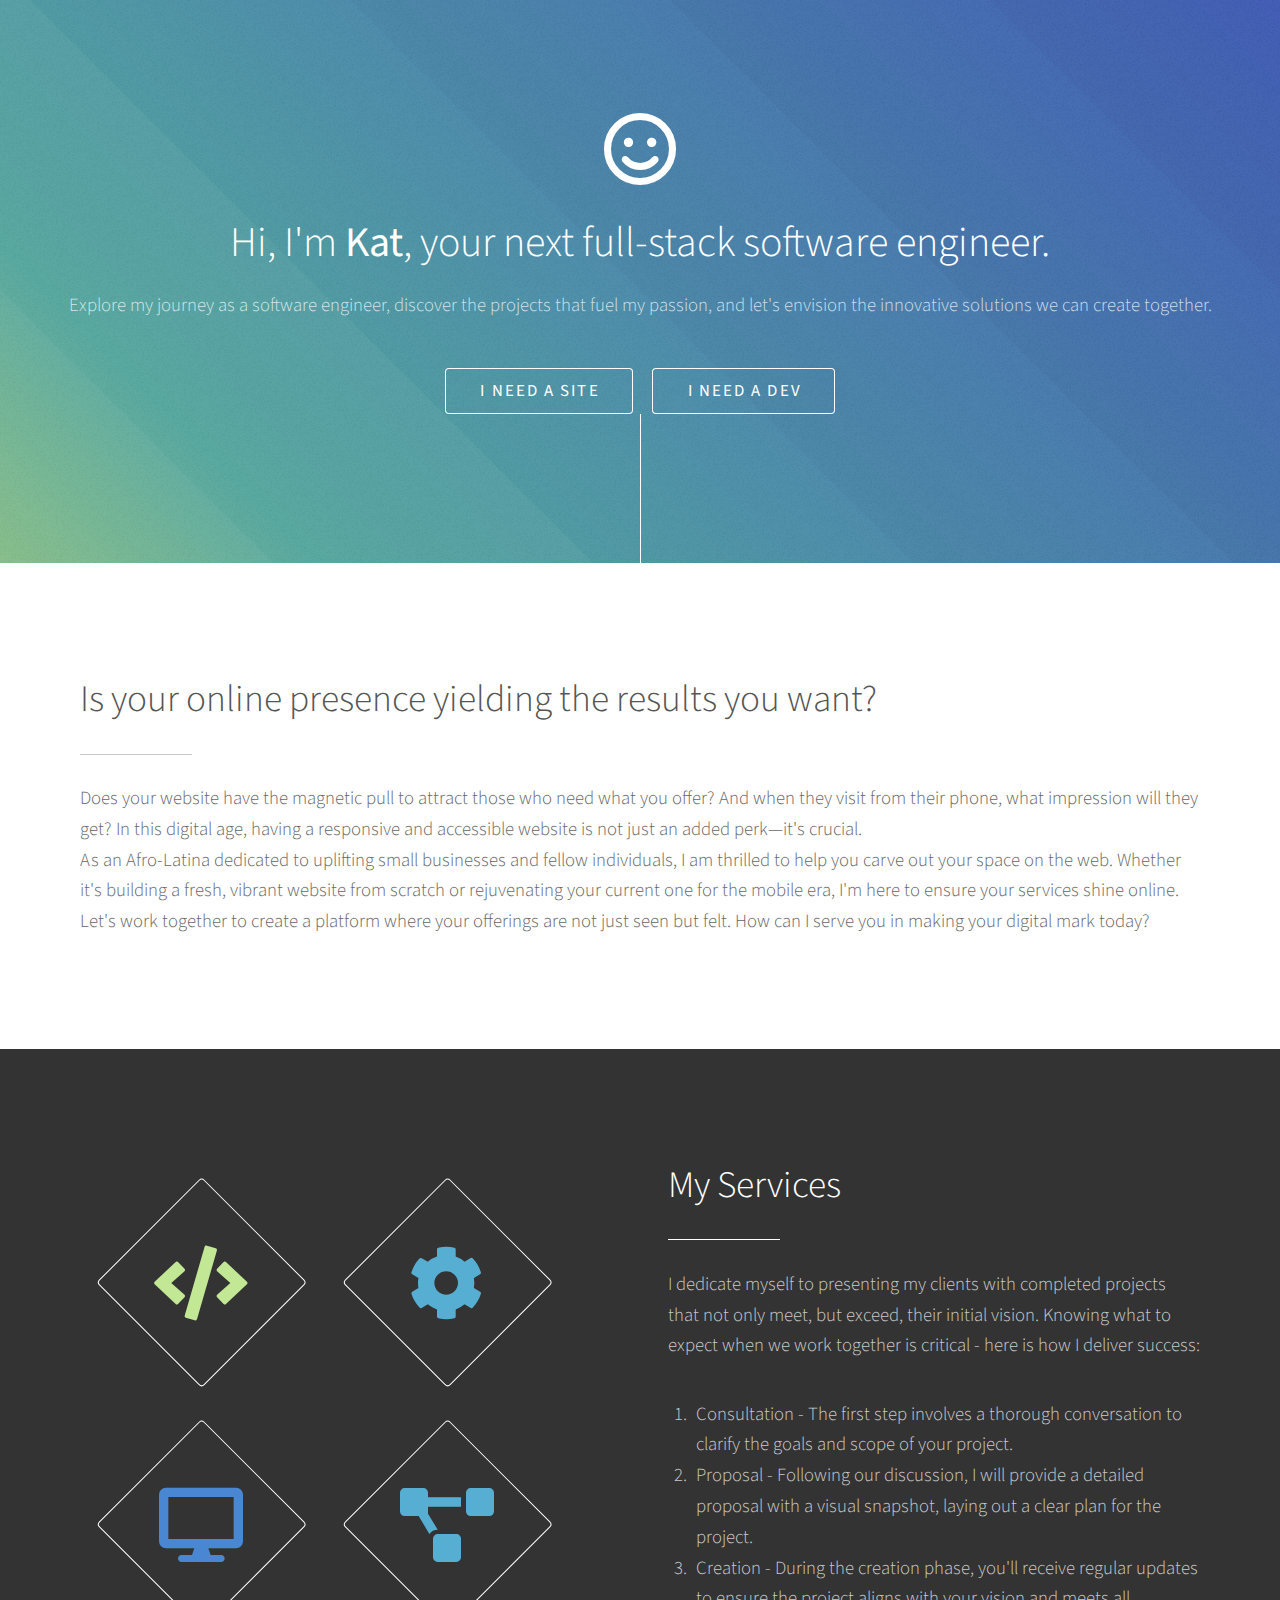
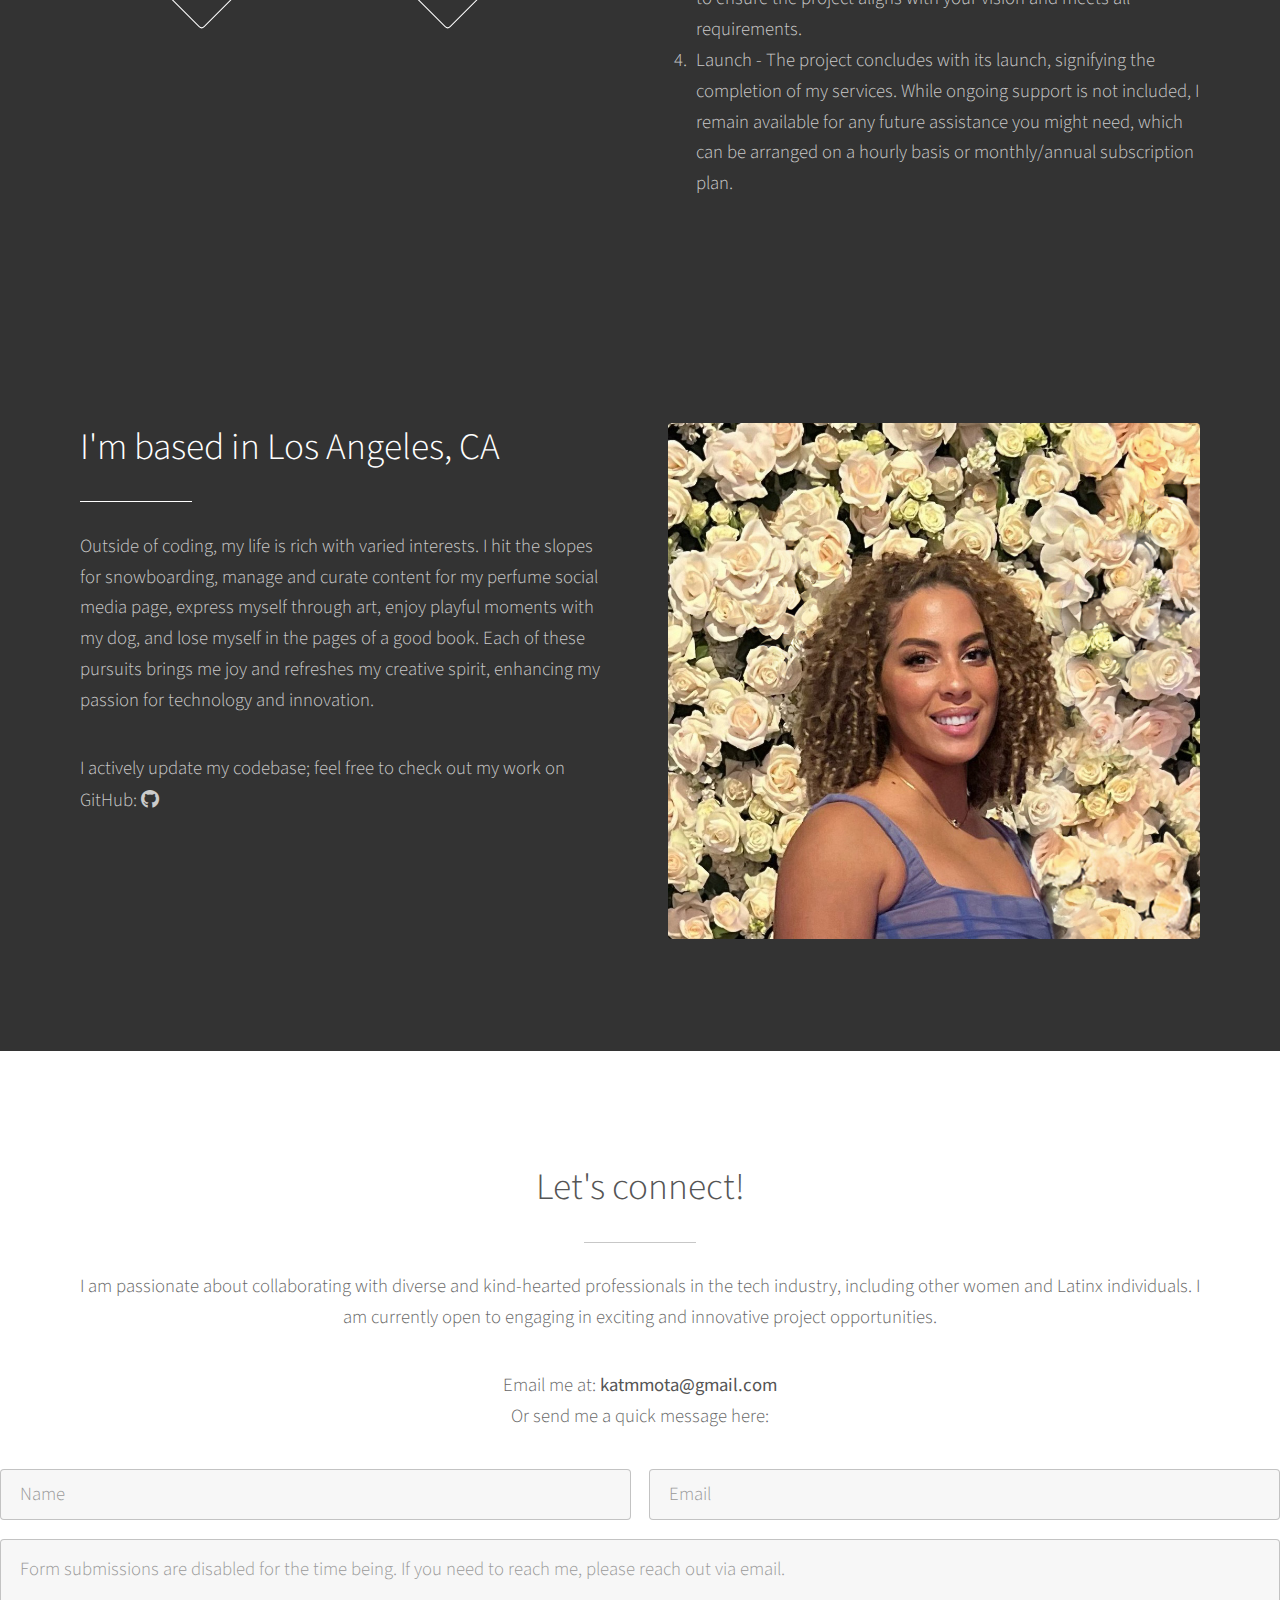
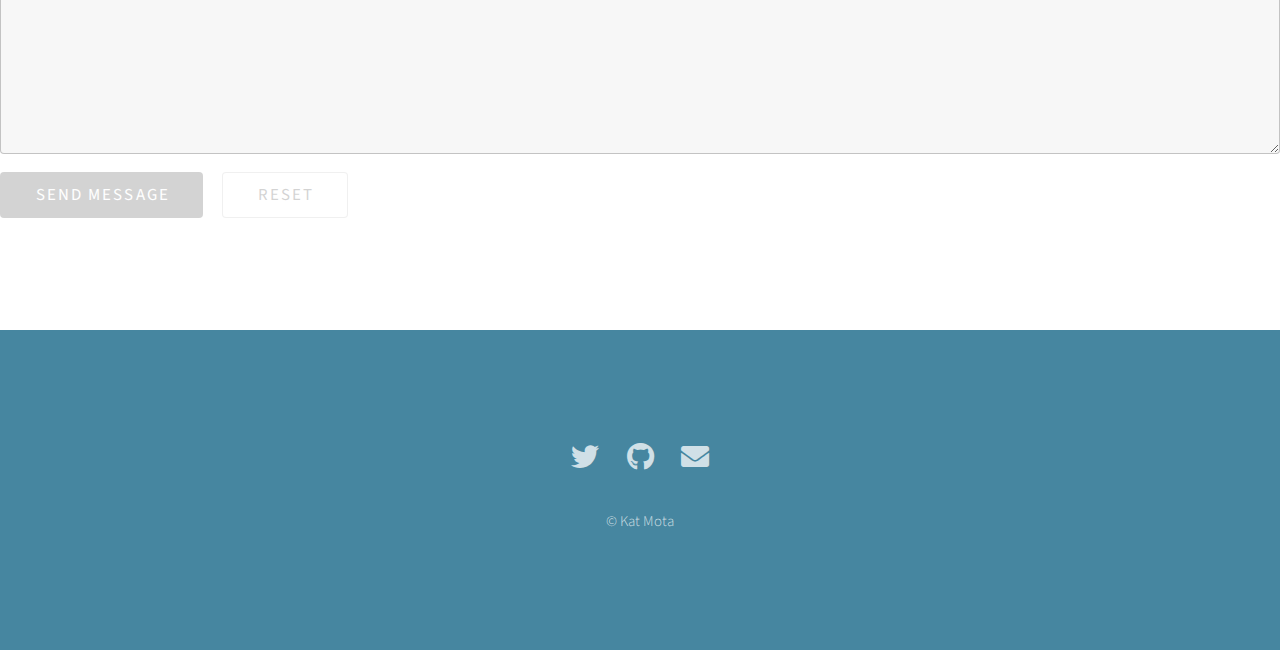
<file: index.html>
<!DOCTYPE HTML>
<!--
	Photon by HTML5 UP
	html5up.net | @ajlkn
	Free for personal and commercial use under the CCA 3.0 license (html5up.net/license)
-->
<html>
	<head>
		<title>Kat Mota</title>
		<meta charset="utf-8" />
		<meta name="viewport" content="width=device-width, initial-scale=1, user-scalable=no" />
		<link rel="stylesheet" href="assets/css/main.css" />
		<noscript><link rel="stylesheet" href="assets/css/noscript.css" /></noscript>
	</head>
	<body class="is-preload">

		<!-- Header -->
			<section id="header">
				<div class="inner">
					<span class="icon regular major fa-smile"></span>
					<h1>Hi, I'm <strong>Kat</strong>, your next full-stack software engineer.</h1>
					<p>Explore my journey as a software engineer, discover the projects that fuel my passion, and let's envision the innovative solutions we can create together.</p>
					<ul class="actions special">
						<li><a href="#hero" class="button scrolly">I Need A Site</a></li>
						<li><a href="dev.html" class="button scrolly">I Need A Dev</a></li>
					</ul>
				</div>
			</section>

		<!-- Hero -->
			<section id="hero" class="main style1">
				<div class="container">
					<div class="row gtr-150">
							<header class="major">
								<h2>Is your online presence yielding the results you want?</h2>
							</header>
							<p>Does your website have the magnetic pull to attract those who need what you offer? And when they visit from their phone, what impression will they get? In this digital age, having a responsive and accessible website is not just an added perk—it's crucial.<br/>As an Afro-Latina dedicated to uplifting small businesses and fellow individuals, I am thrilled to help you carve out your space on the web. Whether it's building a fresh, vibrant website from scratch or rejuvenating your current one for the mobile era, I'm here to ensure your services shine online. Let's work together to create a platform where your offerings are not just seen but felt. How can I serve you in making your digital mark today?</p>
					</div>
						
				</div>
			</section>

		<!-- Two -->
			<section id="two" class="main style2">
				<div class="container">
					<div class="row gtr-150">
						<div class="col-6 col-12-medium">
							<ul class="major-icons">
								<li><span class="icon solid style1 major fa-code"></span></li>
								<li><span class="icon solid style4 major fa-cog"></span></li>
								<li><span class="icon solid style5 major fa-desktop"></span></li>
								<li><span class="icon solid style4 major fa-project-diagram"></span></li>
								
							</ul>
						</div>
						<div class="col-6 col-12-medium">
							<header class="major">
								<h2>My Services</h2>
							</header>
							<p>
								I dedicate myself to presenting my clients with completed projects that not only meet, but exceed, their initial vision. Knowing what to expect when we work together is critical - here is how I deliver success:<br/>
							</p>
							<ol>
								<li> Consultation - The first step involves a thorough conversation to clarify the goals and scope of your project.</li>
							
								<li> Proposal - Following our discussion, I will provide a detailed proposal with a visual snapshot, laying out a clear plan for the project.</li>

								<li> Creation - During the creation phase, you'll receive regular updates to ensure the project aligns with your vision and meets all requirements.</li>
								
								<li> Launch - The project concludes with its launch, signifying the completion of my services. While ongoing support is not included, I remain available for any future assistance you might need, which can be arranged on a hourly basis or  monthly/annual subscription plan.</li>
							</ol>
						</div>
					</div>
				</div>
			</section>

		<!-- About -->
		<section id="about" class="main style2">
			<div class="container">
				<div class="row gtr-150">
					<div class="col-6 col-12-medium">
						<header class="major">
							<h2>I'm based in Los Angeles, CA<br></h2>
						</header>
						<p>Outside of coding, my life is rich with varied interests. I hit the slopes for snowboarding, manage and curate content for my perfume social media page, express myself through art, enjoy playful moments with my dog, and lose myself in the pages of a good book.  Each of these pursuits brings me joy and refreshes my creative spirit, enhancing my passion for technology and innovation.</p>
						<p>I actively update my codebase; feel free to check out my work on GitHub:
							<a href="https://github.com/iamkatmota" class="icon brands alt fa-github" target="_blank"><span class="label">GitHub</span></a></p>
					</div>
					<div class="col-6 col-12-medium imp-medium">
						<span class="image fit"><img id="headshot" src="images/headshot.jpg" alt="Kat"></span>
					</div>
				</div>
			</div>
		</section>

		<!-- Contact Me -->
		<section id="contact" class="main style1 special">
			<div class="container">
				<header class="major">
					<h2>Let's connect!</h2>
				</header>
				<p>I am passionate about collaborating with diverse and kind-hearted professionals in the tech industry, including other women and Latinx individuals. I am currently open to engaging in exciting and innovative project opportunities.</p>
				<p>Email me at: <strong>katmmota@gmail.com</strong><br>
				Or send me a quick message here:</p>
			</div>
			<section>
				<form method="POST" name="contact"><input type="hidden" name="form-name" value="contact" netlify>
					<div class="row gtr-uniform gtr-50">
						<div class="col-6 col-12-xsmall">
							<input type="text" name="demo-name" id="demo-name" value="" placeholder="Name">
						</div>
						<div class="col-6 col-12-xsmall">
							<input type="email" name="demo-email" id="demo-email" value="" placeholder="Email">
						</div>
						<div class="col-12">
							<textarea name="demo-message" id="demo-message" placeholder="Form submissions are disabled for the time being. If you need to reach me, please reach out via email." rows="6"></textarea>
						</div>
						<div class="col-12">
							<ul class="actions">
								<li><input disabled="" type="submit" value="Send Message" class="primary"></li>
								<li><input disabled="" type="reset" value="Reset"></li>
							</ul>
						</div>
					</div>
				</form>
			</section>
		</section>


		<!-- Footer -->
			<section id="footer">
				<ul class="icons">
					<li><a href="https://twitter.com/iamkatmota"  class="icon brands alt fa-twitter"><span class="label">Twitter</span></a></li>
					<li><a href="https://github.com/IamKatMota" class="icon brands alt fa-github"><span class="label">GitHub</span></a></li>
					<li><a href="mailto:katmmota@gmail.com?subject=Hello%20from%20Kat%27s%20site" class="icon solid alt fa-envelope"><span class="label">Email</span></a></li>
				</ul>
				<ul class="copyright">
					<li>© Kat Mota</li>
				</ul>
			</section>

		<!-- Scripts -->
			<script src="assets/js/jquery.min.js"></script>
			<script src="assets/js/jquery.scrolly.min.js"></script>
			<script src="assets/js/browser.min.js"></script>
			<script src="assets/js/breakpoints.min.js"></script>
			<script src="assets/js/util.js"></script>
			<script src="assets/js/main.js"></script>

	</body>
</html>
</file>
<file: assets/css/noscript.css>
/*
	Photon by HTML5 UP
	html5up.net | @ajlkn
	Free for personal and commercial use under the CCA 3.0 license (html5up.net/license)
*/

/* Header */

	body.is-preload #header .inner {
		-moz-transform: none;
		-webkit-transform: none;
		-ms-transform: none;
		transform: none;
		opacity: 1;
	}

		body.is-preload #header .inner .actions {
			-moz-transform: none;
			-webkit-transform: none;
			-ms-transform: none;
			transform: none;
			opacity: 1;
		}

	body.is-preload #header:after {
		opacity: 0;
	}
</file>
<file: assets/css/main.css>
@import url("fontawesome-all.min.css");
@import url("https://fonts.googleapis.com/css?family=Source+Sans+Pro:300,300italic,400,400italic");

/*
	Photon by HTML5 UP
	html5up.net | @ajlkn
	Free for personal and commercial use under the CCA 3.0 license (html5up.net/license)
*/

html, body, div, span, applet, object,
iframe, h1, h2, h3, h4, h5, h6, p, blockquote,
pre, a, abbr, acronym, address, big, cite,
code, del, dfn, em, img, ins, kbd, q, s, samp,
small, strike, strong, sub, sup, tt, var, b,
u, i, center, dl, dt, dd, ol, ul, li, fieldset,
form, label, legend, table, caption, tbody,
tfoot, thead, tr, th, td, article, aside,
canvas, details, embed, figure, figcaption,
footer, header, hgroup, menu, nav, output, ruby,
section, summary, time, mark, audio, video {
	margin: 0;
	padding: 0;
	border: 0;
	font-size: 100%;
	font: inherit;
	vertical-align: baseline;}

article, aside, details, figcaption, figure,
footer, header, hgroup, menu, nav, section {
	display: block;}

body {
	line-height: 1;
}

ol, ul {
	list-style: none;
}

blockquote, q {
	quotes: none;
}

	blockquote:before, blockquote:after, q:before, q:after {
		content: '';
		content: none;
	}

table {
	border-collapse: collapse;
	border-spacing: 0;
}

body {
	-webkit-text-size-adjust: none;
}

mark {
	background-color: transparent;
	color: inherit;
}

input::-moz-focus-inner {
	border: 0;
	padding: 0;
}

input, select, textarea {
	-moz-appearance: none;
	-webkit-appearance: none;
	-ms-appearance: none;
	appearance: none;
}

/* Basic */

	html {
		box-sizing: border-box;
	}

	*, *:before, *:after {
		box-sizing: inherit;
	}

	body {
		background: #fff;
	}

		body.is-preload *, body.is-preload *:before, body.is-preload *:after {
			-moz-animation: none !important;
			-webkit-animation: none !important;
			-ms-animation: none !important;
			animation: none !important;
			-moz-transition: none !important;
			-webkit-transition: none !important;
			-ms-transition: none !important;
			transition: none !important;
		}

	body, input, select, textarea {
		color: #666;
		font-family: "Source Sans Pro", Helvetica, sans-serif;
		font-size: 16pt;
		font-weight: 300;
		line-height: 1.65em;
	}

	a {
		-moz-transition: color 0.2s ease-in-out, border-color 0.2s ease-in-out;
		-webkit-transition: color 0.2s ease-in-out, border-color 0.2s ease-in-out;
		-ms-transition: color 0.2s ease-in-out, border-color 0.2s ease-in-out;
		transition: color 0.2s ease-in-out, border-color 0.2s ease-in-out;
		border-bottom: dotted 1px #666;
		color: inherit;
		text-decoration: none;
	}

		a:hover {
			border-bottom-color: transparent !important;
			color: #6bd4c8;
		}

	strong, b {
		color: #555;
		font-weight: 400;
	}

	em, i {
		font-style: italic;
	}

	p {
		margin: 0 0 2em 0;
	}

	h1, h2, h3, h4, h5, h6 {
		color: #555;
		line-height: 1em;
		margin: 0 0 1em 0;
	}

		h1 a, h2 a, h3 a, h4 a, h5 a, h6 a {
			color: inherit;
			text-decoration: none;
		}

	h1 {
		font-size: 2.25em;
		line-height: 1.35em;
	}

	h2 {
		font-size: 2em;
		line-height: 1.35em;
	}

	h3 {
		font-size: 1.35em;
		line-height: 1.5em;
	}

	h4 {
		font-size: 1.25em;
		line-height: 1.5em;
	}

	h5 {
		font-size: 0.9em;
		line-height: 1.5em;
	}

	h6 {
		font-size: 0.7em;
		line-height: 1.5em;
	}

	sub {
		font-size: 0.8em;
		position: relative;
		top: 0.5em;
	}

	sup {
		font-size: 0.8em;
		position: relative;
		top: -0.5em;
	}

	hr {
		border: 0;
		border-bottom: solid 1px rgba(144, 144, 144, 0.5);
		margin: 2em 0;
	}

		hr.major {
			margin: 3em 0;
		}

	blockquote {
		border-left: solid 4px rgba(144, 144, 144, 0.5);
		font-style: italic;
		margin: 0 0 2em 0;
		padding: 0.5em 0 0.5em 2em;
	}

	code {
		background: rgba(144, 144, 144, 0.075);
		border-radius: 4px;
		border: solid 1px rgba(144, 144, 144, 0.5);
		font-family: "Courier New", monospace;
		font-size: 0.9em;
		margin: 0 0.25em;
		padding: 0.25em 0.65em;
	}

	pre {
		-webkit-overflow-scrolling: touch;
		font-family: "Courier New", monospace;
		font-size: 0.9em;
		margin: 0 0 2em 0;
	}

		pre code {
			display: block;
			line-height: 1.75em;
			padding: 1em 1.5em;
			overflow-x: auto;
		}

	.align-left {
		text-align: left;
	}

	.align-center {
		text-align: center;
	}

	.align-right {
		text-align: right;
	}

/* Container */

	.container {
		margin: 0 auto;
		max-width: calc(100% - 4em);
		width: 60em;
	}

		.container.xsmall {
			width: 15em;
		}

		.container.small {
			width: 30em;
		}

		.container.medium {
			width: 45em;
		}

		.container.large {
			width: 75em;
		}

		.container.xlarge {
			width: 90em;
		}

		.container.max {
			width: 100%;
		}

		@media screen and (max-width: 980px) {

			.container {
				max-width: 100% !important;
				width: 100% !important;
			}

		}

		@media screen and (max-width: 480px) {

			.container {
				max-width: calc(100% - 3em);
			}

		}

/* Row */

	.row {
		display: flex;
		flex-wrap: wrap;
		box-sizing: border-box;
		align-items: stretch;
	}

		.row > * {
			box-sizing: border-box;
		}

		.row.gtr-uniform > * > :last-child {
			margin-bottom: 0;
		}

		.row.aln-left {
			justify-content: flex-start;
		}

		.row.aln-center {
			justify-content: center;
		}

		.row.aln-right {
			justify-content: flex-end;
		}

		.row.aln-top {
			align-items: flex-start;
		}

		.row.aln-middle {
			align-items: center;
		}

		.row.aln-bottom {
			align-items: flex-end;
		}

		.row > .imp {
			order: -1;
		}

		.row > .col-1 {
			width: 8.33333%;
		}

		.row > .off-1 {
			margin-left: 8.33333%;
		}

		.row > .col-2 {
			width: 16.66667%;
		}

		.row > .off-2 {
			margin-left: 16.66667%;
		}

		.row > .col-3 {
			width: 25%;
		}

		.row > .off-3 {
			margin-left: 25%;
		}

		.row > .col-4 {
			width: 33.33333%;
		}

		.row > .off-4 {
			margin-left: 33.33333%;
		}

		.row > .col-5 {
			width: 41.66667%;
		}

		.row > .off-5 {
			margin-left: 41.66667%;
		}

		.row > .col-6 {
			width: 50%;
		}

		.row > .off-6 {
			margin-left: 50%;
		}

		.row > .col-7 {
			width: 58.33333%;
		}

		.row > .off-7 {
			margin-left: 58.33333%;
		}

		.row > .col-8 {
			width: 66.66667%;
		}

		.row > .off-8 {
			margin-left: 66.66667%;
		}

		.row > .col-9 {
			width: 75%;
		}

		.row > .off-9 {
			margin-left: 75%;
		}

		.row > .col-10 {
			width: 83.33333%;
		}

		.row > .off-10 {
			margin-left: 83.33333%;
		}

		.row > .col-11 {
			width: 91.66667%;
		}

		.row > .off-11 {
			margin-left: 91.66667%;
		}

		.row > .col-12 {
			width: 100%;
		}

		.row > .off-12 {
			margin-left: 100%;
		}

		.row.gtr-0 {
			margin-top: 0;
			margin-left: 0em;
		}

			.row.gtr-0 > * {
				padding: 0 0 0 0em;
			}

			.row.gtr-0.gtr-uniform {
				margin-top: 0em;
			}

				.row.gtr-0.gtr-uniform > * {
					padding-top: 0em;
				}

		.row.gtr-25 {
			margin-top: 0;
			margin-left: -0.5em;
		}

			.row.gtr-25 > * {
				padding: 0 0 0 0.5em;
			}

			.row.gtr-25.gtr-uniform {
				margin-top: -0.5em;
			}

				.row.gtr-25.gtr-uniform > * {
					padding-top: 0.5em;
				}

		.row.gtr-50 {
			margin-top: 0;
			margin-left: -1em;
		}

			.row.gtr-50 > * {
				padding: 0 0 0 1em;
			}

			.row.gtr-50.gtr-uniform {
				margin-top: -1em;
			}

				.row.gtr-50.gtr-uniform > * {
					padding-top: 1em;
				}

		.row {
			margin-top: 0;
			margin-left: -2em;
		}

			.row > * {
				padding: 0 0 0 2em;
			}

			.row.gtr-uniform {
				margin-top: -2em;
			}

				.row.gtr-uniform > * {
					padding-top: 2em;
				}

		.row.gtr-150 {
			margin-top: 0;
			margin-left: -3em;
		}

			.row.gtr-150 > * {
				padding: 0 0 0 3em;
			}

			.row.gtr-150.gtr-uniform {
				margin-top: -3em;
			}

				.row.gtr-150.gtr-uniform > * {
					padding-top: 3em;
				}

		.row.gtr-200 {
			margin-top: 0;
			margin-left: -4em;
		}

			.row.gtr-200 > * {
				padding: 0 0 0 4em;
			}

			.row.gtr-200.gtr-uniform {
				margin-top: -4em;
			}

				.row.gtr-200.gtr-uniform > * {
					padding-top: 4em;
				}

		@media screen and (max-width: 1680px) {

			.row {
				display: flex;
				flex-wrap: wrap;
				box-sizing: border-box;
				align-items: stretch;
			}

				.row > * {
					box-sizing: border-box;
				}

				.row.gtr-uniform > * > :last-child {
					margin-bottom: 0;
				}

				.row.aln-left {
					justify-content: flex-start;
				}

				.row.aln-center {
					justify-content: center;
				}

				.row.aln-right {
					justify-content: flex-end;
				}

				.row.aln-top {
					align-items: flex-start;
				}

				.row.aln-middle {
					align-items: center;
				}

				.row.aln-bottom {
					align-items: flex-end;
				}

				.row > .imp-xlarge {
					order: -1;
				}

				.row > .col-1-xlarge {
					width: 8.33333%;
				}

				.row > .off-1-xlarge {
					margin-left: 8.33333%;
				}

				.row > .col-2-xlarge {
					width: 16.66667%;
				}

				.row > .off-2-xlarge {
					margin-left: 16.66667%;
				}

				.row > .col-3-xlarge {
					width: 25%;
				}

				.row > .off-3-xlarge {
					margin-left: 25%;
				}

				.row > .col-4-xlarge {
					width: 33.33333%;
				}

				.row > .off-4-xlarge {
					margin-left: 33.33333%;
				}

				.row > .col-5-xlarge {
					width: 41.66667%;
				}

				.row > .off-5-xlarge {
					margin-left: 41.66667%;
				}

				.row > .col-6-xlarge {
					width: 50%;
				}

				.row > .off-6-xlarge {
					margin-left: 50%;
				}

				.row > .col-7-xlarge {
					width: 58.33333%;
				}

				.row > .off-7-xlarge {
					margin-left: 58.33333%;
				}

				.row > .col-8-xlarge {
					width: 66.66667%;
				}

				.row > .off-8-xlarge {
					margin-left: 66.66667%;
				}

				.row > .col-9-xlarge {
					width: 75%;
				}

				.row > .off-9-xlarge {
					margin-left: 75%;
				}

				.row > .col-10-xlarge {
					width: 83.33333%;
				}

				.row > .off-10-xlarge {
					margin-left: 83.33333%;
				}

				.row > .col-11-xlarge {
					width: 91.66667%;
				}

				.row > .off-11-xlarge {
					margin-left: 91.66667%;
				}

				.row > .col-12-xlarge {
					width: 100%;
				}

				.row > .off-12-xlarge {
					margin-left: 100%;
				}

				.row.gtr-0 {
					margin-top: 0;
					margin-left: 0em;
				}

					.row.gtr-0 > * {
						padding: 0 0 0 0em;
					}

					.row.gtr-0.gtr-uniform {
						margin-top: 0em;
					}

						.row.gtr-0.gtr-uniform > * {
							padding-top: 0em;
						}

				.row.gtr-25 {
					margin-top: 0;
					margin-left: -0.5em;
				}

					.row.gtr-25 > * {
						padding: 0 0 0 0.5em;
					}

					.row.gtr-25.gtr-uniform {
						margin-top: -0.5em;
					}

						.row.gtr-25.gtr-uniform > * {
							padding-top: 0.5em;
						}

				.row.gtr-50 {
					margin-top: 0;
					margin-left: -1em;
				}

					.row.gtr-50 > * {
						padding: 0 0 0 1em;
					}

					.row.gtr-50.gtr-uniform {
						margin-top: -1em;
					}

						.row.gtr-50.gtr-uniform > * {
							padding-top: 1em;
						}

				.row {
					margin-top: 0;
					margin-left: -2em;
				}

					.row > * {
						padding: 0 0 0 2em;
					}

					.row.gtr-uniform {
						margin-top: -2em;
					}

						.row.gtr-uniform > * {
							padding-top: 2em;
						}

				.row.gtr-150 {
					margin-top: 0;
					margin-left: -3em;
				}

					.row.gtr-150 > * {
						padding: 0 0 0 3em;
					}

					.row.gtr-150.gtr-uniform {
						margin-top: -3em;
					}

						.row.gtr-150.gtr-uniform > * {
							padding-top: 3em;
						}

				.row.gtr-200 {
					margin-top: 0;
					margin-left: -4em;
				}

					.row.gtr-200 > * {
						padding: 0 0 0 4em;
					}

					.row.gtr-200.gtr-uniform {
						margin-top: -4em;
					}

						.row.gtr-200.gtr-uniform > * {
							padding-top: 4em;
						}

		}

		@media screen and (max-width: 1140px) {

			.row {
				display: flex;
				flex-wrap: wrap;
				box-sizing: border-box;
				align-items: stretch;
			}

				.row > * {
					box-sizing: border-box;
				}

				.row.gtr-uniform > * > :last-child {
					margin-bottom: 0;
				}

				.row.aln-left {
					justify-content: flex-start;
				}

				.row.aln-center {
					justify-content: center;
				}

				.row.aln-right {
					justify-content: flex-end;
				}

				.row.aln-top {
					align-items: flex-start;
				}

				.row.aln-middle {
					align-items: center;
				}

				.row.aln-bottom {
					align-items: flex-end;
				}

				.row > .imp-large {
					order: -1;
				}

				.row > .col-1-large {
					width: 8.33333%;
				}

				.row > .off-1-large {
					margin-left: 8.33333%;
				}

				.row > .col-2-large {
					width: 16.66667%;
				}

				.row > .off-2-large {
					margin-left: 16.66667%;
				}

				.row > .col-3-large {
					width: 25%;
				}

				.row > .off-3-large {
					margin-left: 25%;
				}

				.row > .col-4-large {
					width: 33.33333%;
				}

				.row > .off-4-large {
					margin-left: 33.33333%;
				}

				.row > .col-5-large {
					width: 41.66667%;
				}

				.row > .off-5-large {
					margin-left: 41.66667%;
				}

				.row > .col-6-large {
					width: 50%;
				}

				.row > .off-6-large {
					margin-left: 50%;
				}

				.row > .col-7-large {
					width: 58.33333%;
				}

				.row > .off-7-large {
					margin-left: 58.33333%;
				}

				.row > .col-8-large {
					width: 66.66667%;
				}

				.row > .off-8-large {
					margin-left: 66.66667%;
				}

				.row > .col-9-large {
					width: 75%;
				}

				.row > .off-9-large {
					margin-left: 75%;
				}

				.row > .col-10-large {
					width: 83.33333%;
				}

				.row > .off-10-large {
					margin-left: 83.33333%;
				}

				.row > .col-11-large {
					width: 91.66667%;
				}

				.row > .off-11-large {
					margin-left: 91.66667%;
				}

				.row > .col-12-large {
					width: 100%;
				}

				.row > .off-12-large {
					margin-left: 100%;
				}

				.row.gtr-0 {
					margin-top: 0;
					margin-left: 0em;
				}

					.row.gtr-0 > * {
						padding: 0 0 0 0em;
					}

					.row.gtr-0.gtr-uniform {
						margin-top: 0em;
					}

						.row.gtr-0.gtr-uniform > * {
							padding-top: 0em;
						}

				.row.gtr-25 {
					margin-top: 0;
					margin-left: -0.5em;
				}

					.row.gtr-25 > * {
						padding: 0 0 0 0.5em;
					}

					.row.gtr-25.gtr-uniform {
						margin-top: -0.5em;
					}

						.row.gtr-25.gtr-uniform > * {
							padding-top: 0.5em;
						}

				.row.gtr-50 {
					margin-top: 0;
					margin-left: -1em;
				}

					.row.gtr-50 > * {
						padding: 0 0 0 1em;
					}

					.row.gtr-50.gtr-uniform {
						margin-top: -1em;
					}

						.row.gtr-50.gtr-uniform > * {
							padding-top: 1em;
						}

				.row {
					margin-top: 0;
					margin-left: -2em;
				}

					.row > * {
						padding: 0 0 0 2em;
					}

					.row.gtr-uniform {
						margin-top: -2em;
					}

						.row.gtr-uniform > * {
							padding-top: 2em;
						}

				.row.gtr-150 {
					margin-top: 0;
					margin-left: -3em;
				}

					.row.gtr-150 > * {
						padding: 0 0 0 3em;
					}

					.row.gtr-150.gtr-uniform {
						margin-top: -3em;
					}

						.row.gtr-150.gtr-uniform > * {
							padding-top: 3em;
						}

				.row.gtr-200 {
					margin-top: 0;
					margin-left: -4em;
				}

					.row.gtr-200 > * {
						padding: 0 0 0 4em;
					}

					.row.gtr-200.gtr-uniform {
						margin-top: -4em;
					}

						.row.gtr-200.gtr-uniform > * {
							padding-top: 4em;
						}

		}

		@media screen and (max-width: 980px) {

			.row {
				display: flex;
				flex-wrap: wrap;
				box-sizing: border-box;
				align-items: stretch;
			}

				.row > * {
					box-sizing: border-box;
				}

				.row.gtr-uniform > * > :last-child {
					margin-bottom: 0;
				}

				.row.aln-left {
					justify-content: flex-start;
				}

				.row.aln-center {
					justify-content: center;
				}

				.row.aln-right {
					justify-content: flex-end;
				}

				.row.aln-top {
					align-items: flex-start;
				}

				.row.aln-middle {
					align-items: center;
				}

				.row.aln-bottom {
					align-items: flex-end;
				}

				.row > .imp-medium {
					order: -1;
				}

				.row > .col-1-medium {
					width: 8.33333%;
				}

				.row > .off-1-medium {
					margin-left: 8.33333%;
				}

				.row > .col-2-medium {
					width: 16.66667%;
				}

				.row > .off-2-medium {
					margin-left: 16.66667%;
				}

				.row > .col-3-medium {
					width: 25%;
				}

				.row > .off-3-medium {
					margin-left: 25%;
				}

				.row > .col-4-medium {
					width: 33.33333%;
				}

				.row > .off-4-medium {
					margin-left: 33.33333%;
				}

				.row > .col-5-medium {
					width: 41.66667%;
				}

				.row > .off-5-medium {
					margin-left: 41.66667%;
				}

				.row > .col-6-medium {
					width: 50%;
				}

				.row > .off-6-medium {
					margin-left: 50%;
				}

				.row > .col-7-medium {
					width: 58.33333%;
				}

				.row > .off-7-medium {
					margin-left: 58.33333%;
				}

				.row > .col-8-medium {
					width: 66.66667%;
				}

				.row > .off-8-medium {
					margin-left: 66.66667%;
				}

				.row > .col-9-medium {
					width: 75%;
				}

				.row > .off-9-medium {
					margin-left: 75%;
				}

				.row > .col-10-medium {
					width: 83.33333%;
				}

				.row > .off-10-medium {
					margin-left: 83.33333%;
				}

				.row > .col-11-medium {
					width: 91.66667%;
				}

				.row > .off-11-medium {
					margin-left: 91.66667%;
				}

				.row > .col-12-medium {
					width: 100%;
				}

				.row > .off-12-medium {
					margin-left: 100%;
				}

				.row.gtr-0 {
					margin-top: 0;
					margin-left: 0em;
				}

					.row.gtr-0 > * {
						padding: 0 0 0 0em;
					}

					.row.gtr-0.gtr-uniform {
						margin-top: 0em;
					}

						.row.gtr-0.gtr-uniform > * {
							padding-top: 0em;
						}

				.row.gtr-25 {
					margin-top: 0;
					margin-left: -0.5em;
				}

					.row.gtr-25 > * {
						padding: 0 0 0 0.5em;
					}

					.row.gtr-25.gtr-uniform {
						margin-top: -0.5em;
					}

						.row.gtr-25.gtr-uniform > * {
							padding-top: 0.5em;
						}

				.row.gtr-50 {
					margin-top: 0;
					margin-left: -1em;
				}

					.row.gtr-50 > * {
						padding: 0 0 0 1em;
					}

					.row.gtr-50.gtr-uniform {
						margin-top: -1em;
					}

						.row.gtr-50.gtr-uniform > * {
							padding-top: 1em;
						}

				.row {
					margin-top: 0;
					margin-left: -2em;
				}

					.row > * {
						padding: 0 0 0 2em;
					}

					.row.gtr-uniform {
						margin-top: -2em;
					}

						.row.gtr-uniform > * {
							padding-top: 2em;
						}

				.row.gtr-150 {
					margin-top: 0;
					margin-left: -3em;
				}

					.row.gtr-150 > * {
						padding: 0 0 0 3em;
					}

					.row.gtr-150.gtr-uniform {
						margin-top: -3em;
					}

						.row.gtr-150.gtr-uniform > * {
							padding-top: 3em;
						}

				.row.gtr-200 {
					margin-top: 0;
					margin-left: -4em;
				}

					.row.gtr-200 > * {
						padding: 0 0 0 4em;
					}

					.row.gtr-200.gtr-uniform {
						margin-top: -4em;
					}

						.row.gtr-200.gtr-uniform > * {
							padding-top: 4em;
						}

		}

		@media screen and (max-width: 736px) {

			.row {
				display: flex;
				flex-wrap: wrap;
				box-sizing: border-box;
				align-items: stretch;
			}

				.row > * {
					box-sizing: border-box;
				}

				.row.gtr-uniform > * > :last-child {
					margin-bottom: 0;
				}

				.row.aln-left {
					justify-content: flex-start;
				}

				.row.aln-center {
					justify-content: center;
				}

				.row.aln-right {
					justify-content: flex-end;
				}

				.row.aln-top {
					align-items: flex-start;
				}

				.row.aln-middle {
					align-items: center;
				}

				.row.aln-bottom {
					align-items: flex-end;
				}

				.row > .imp-small {
					order: -1;
				}

				.row > .col-1-small {
					width: 8.33333%;
				}

				.row > .off-1-small {
					margin-left: 8.33333%;
				}

				.row > .col-2-small {
					width: 16.66667%;
				}

				.row > .off-2-small {
					margin-left: 16.66667%;
				}

				.row > .col-3-small {
					width: 25%;
				}

				.row > .off-3-small {
					margin-left: 25%;
				}

				.row > .col-4-small {
					width: 33.33333%;
				}

				.row > .off-4-small {
					margin-left: 33.33333%;
				}

				.row > .col-5-small {
					width: 41.66667%;
				}

				.row > .off-5-small {
					margin-left: 41.66667%;
				}

				.row > .col-6-small {
					width: 50%;
				}

				.row > .off-6-small {
					margin-left: 50%;
				}

				.row > .col-7-small {
					width: 58.33333%;
				}

				.row > .off-7-small {
					margin-left: 58.33333%;
				}

				.row > .col-8-small {
					width: 66.66667%;
				}

				.row > .off-8-small {
					margin-left: 66.66667%;
				}

				.row > .col-9-small {
					width: 75%;
				}

				.row > .off-9-small {
					margin-left: 75%;
				}

				.row > .col-10-small {
					width: 83.33333%;
				}

				.row > .off-10-small {
					margin-left: 83.33333%;
				}

				.row > .col-11-small {
					width: 91.66667%;
				}

				.row > .off-11-small {
					margin-left: 91.66667%;
				}

				.row > .col-12-small {
					width: 100%;
				}

				.row > .off-12-small {
					margin-left: 100%;
				}

				.row.gtr-0 {
					margin-top: 0;
					margin-left: 0em;
				}

					.row.gtr-0 > * {
						padding: 0 0 0 0em;
					}

					.row.gtr-0.gtr-uniform {
						margin-top: 0em;
					}

						.row.gtr-0.gtr-uniform > * {
							padding-top: 0em;
						}

				.row.gtr-25 {
					margin-top: 0;
					margin-left: -0.5em;
				}

					.row.gtr-25 > * {
						padding: 0 0 0 0.5em;
					}

					.row.gtr-25.gtr-uniform {
						margin-top: -0.5em;
					}

						.row.gtr-25.gtr-uniform > * {
							padding-top: 0.5em;
						}

				.row.gtr-50 {
					margin-top: 0;
					margin-left: -1em;
				}

					.row.gtr-50 > * {
						padding: 0 0 0 1em;
					}

					.row.gtr-50.gtr-uniform {
						margin-top: -1em;
					}

						.row.gtr-50.gtr-uniform > * {
							padding-top: 1em;
						}

				.row {
					margin-top: 0;
					margin-left: -2em;
				}

					.row > * {
						padding: 0 0 0 2em;
					}

					.row.gtr-uniform {
						margin-top: -2em;
					}

						.row.gtr-uniform > * {
							padding-top: 2em;
						}

				.row.gtr-150 {
					margin-top: 0;
					margin-left: -3em;
				}

					.row.gtr-150 > * {
						padding: 0 0 0 3em;
					}

					.row.gtr-150.gtr-uniform {
						margin-top: -3em;
					}

						.row.gtr-150.gtr-uniform > * {
							padding-top: 3em;
						}

				.row.gtr-200 {
					margin-top: 0;
					margin-left: -4em;
				}

					.row.gtr-200 > * {
						padding: 0 0 0 4em;
					}

					.row.gtr-200.gtr-uniform {
						margin-top: -4em;
					}

						.row.gtr-200.gtr-uniform > * {
							padding-top: 4em;
						}

		}

		@media screen and (max-width: 480px) {

			.row {
				display: flex;
				flex-wrap: wrap;
				box-sizing: border-box;
				align-items: stretch;
			}

				.row > * {
					box-sizing: border-box;
				}

				.row.gtr-uniform > * > :last-child {
					margin-bottom: 0;
				}

				.row.aln-left {
					justify-content: flex-start;
				}

				.row.aln-center {
					justify-content: center;
				}

				.row.aln-right {
					justify-content: flex-end;
				}

				.row.aln-top {
					align-items: flex-start;
				}

				.row.aln-middle {
					align-items: center;
				}

				.row.aln-bottom {
					align-items: flex-end;
				}

				.row > .imp-xsmall {
					order: -1;
				}

				.row > .col-1-xsmall {
					width: 8.33333%;
				}

				.row > .off-1-xsmall {
					margin-left: 8.33333%;
				}

				.row > .col-2-xsmall {
					width: 16.66667%;
				}

				.row > .off-2-xsmall {
					margin-left: 16.66667%;
				}

				.row > .col-3-xsmall {
					width: 25%;
				}

				.row > .off-3-xsmall {
					margin-left: 25%;
				}

				.row > .col-4-xsmall {
					width: 33.33333%;
				}

				.row > .off-4-xsmall {
					margin-left: 33.33333%;
				}

				.row > .col-5-xsmall {
					width: 41.66667%;
				}

				.row > .off-5-xsmall {
					margin-left: 41.66667%;
				}

				.row > .col-6-xsmall {
					width: 50%;
				}

				.row > .off-6-xsmall {
					margin-left: 50%;
				}

				.row > .col-7-xsmall {
					width: 58.33333%;
				}

				.row > .off-7-xsmall {
					margin-left: 58.33333%;
				}

				.row > .col-8-xsmall {
					width: 66.66667%;
				}

				.row > .off-8-xsmall {
					margin-left: 66.66667%;
				}

				.row > .col-9-xsmall {
					width: 75%;
				}

				.row > .off-9-xsmall {
					margin-left: 75%;
				}

				.row > .col-10-xsmall {
					width: 83.33333%;
				}

				.row > .off-10-xsmall {
					margin-left: 83.33333%;
				}

				.row > .col-11-xsmall {
					width: 91.66667%;
				}

				.row > .off-11-xsmall {
					margin-left: 91.66667%;
				}

				.row > .col-12-xsmall {
					width: 100%;
				}

				.row > .off-12-xsmall {
					margin-left: 100%;
				}

				.row.gtr-0 {
					margin-top: 0;
					margin-left: 0em;
				}

					.row.gtr-0 > * {
						padding: 0 0 0 0em;
					}

					.row.gtr-0.gtr-uniform {
						margin-top: 0em;
					}

						.row.gtr-0.gtr-uniform > * {
							padding-top: 0em;
						}

				.row.gtr-25 {
					margin-top: 0;
					margin-left: -0.5em;
				}

					.row.gtr-25 > * {
						padding: 0 0 0 0.5em;
					}

					.row.gtr-25.gtr-uniform {
						margin-top: -0.5em;
					}

						.row.gtr-25.gtr-uniform > * {
							padding-top: 0.5em;
						}

				.row.gtr-50 {
					margin-top: 0;
					margin-left: -1em;
				}

					.row.gtr-50 > * {
						padding: 0 0 0 1em;
					}

					.row.gtr-50.gtr-uniform {
						margin-top: -1em;
					}

						.row.gtr-50.gtr-uniform > * {
							padding-top: 1em;
						}

				.row {
					margin-top: 0;
					margin-left: -2em;
				}

					.row > * {
						padding: 0 0 0 2em;
					}

					.row.gtr-uniform {
						margin-top: -2em;
					}

						.row.gtr-uniform > * {
							padding-top: 2em;
						}

				.row.gtr-150 {
					margin-top: 0;
					margin-left: -3em;
				}

					.row.gtr-150 > * {
						padding: 0 0 0 3em;
					}

					.row.gtr-150.gtr-uniform {
						margin-top: -3em;
					}

						.row.gtr-150.gtr-uniform > * {
							padding-top: 3em;
						}

				.row.gtr-200 {
					margin-top: 0;
					margin-left: -4em;
				}

					.row.gtr-200 > * {
						padding: 0 0 0 4em;
					}

					.row.gtr-200.gtr-uniform {
						margin-top: -4em;
					}

						.row.gtr-200.gtr-uniform > * {
							padding-top: 4em;
						}

		}

		@media screen and (max-width: 320px) {

			.row {
				display: flex;
				flex-wrap: wrap;
				box-sizing: border-box;
				align-items: stretch;
			}

				.row > * {
					box-sizing: border-box;
				}

				.row.gtr-uniform > * > :last-child {
					margin-bottom: 0;
				}

				.row.aln-left {
					justify-content: flex-start;
				}

				.row.aln-center {
					justify-content: center;
				}

				.row.aln-right {
					justify-content: flex-end;
				}

				.row.aln-top {
					align-items: flex-start;
				}

				.row.aln-middle {
					align-items: center;
				}

				.row.aln-bottom {
					align-items: flex-end;
				}

				.row > .imp-xxsmall {
					order: -1;
				}

				.row > .col-1-xxsmall {
					width: 8.33333%;
				}

				.row > .off-1-xxsmall {
					margin-left: 8.33333%;
				}

				.row > .col-2-xxsmall {
					width: 16.66667%;
				}

				.row > .off-2-xxsmall {
					margin-left: 16.66667%;
				}

				.row > .col-3-xxsmall {
					width: 25%;
				}

				.row > .off-3-xxsmall {
					margin-left: 25%;
				}

				.row > .col-4-xxsmall {
					width: 33.33333%;
				}

				.row > .off-4-xxsmall {
					margin-left: 33.33333%;
				}

				.row > .col-5-xxsmall {
					width: 41.66667%;
				}

				.row > .off-5-xxsmall {
					margin-left: 41.66667%;
				}

				.row > .col-6-xxsmall {
					width: 50%;
				}

				.row > .off-6-xxsmall {
					margin-left: 50%;
				}

				.row > .col-7-xxsmall {
					width: 58.33333%;
				}

				.row > .off-7-xxsmall {
					margin-left: 58.33333%;
				}

				.row > .col-8-xxsmall {
					width: 66.66667%;
				}

				.row > .off-8-xxsmall {
					margin-left: 66.66667%;
				}

				.row > .col-9-xxsmall {
					width: 75%;
				}

				.row > .off-9-xxsmall {
					margin-left: 75%;
				}

				.row > .col-10-xxsmall {
					width: 83.33333%;
				}

				.row > .off-10-xxsmall {
					margin-left: 83.33333%;
				}

				.row > .col-11-xxsmall {
					width: 91.66667%;
				}

				.row > .off-11-xxsmall {
					margin-left: 91.66667%;
				}

				.row > .col-12-xxsmall {
					width: 100%;
				}

				.row > .off-12-xxsmall {
					margin-left: 100%;
				}

				.row.gtr-0 {
					margin-top: 0;
					margin-left: 0em;
				}

					.row.gtr-0 > * {
						padding: 0 0 0 0em;
					}

					.row.gtr-0.gtr-uniform {
						margin-top: 0em;
					}

						.row.gtr-0.gtr-uniform > * {
							padding-top: 0em;
						}

				.row.gtr-25 {
					margin-top: 0;
					margin-left: -0.5em;
				}

					.row.gtr-25 > * {
						padding: 0 0 0 0.5em;
					}

					.row.gtr-25.gtr-uniform {
						margin-top: -0.5em;
					}

						.row.gtr-25.gtr-uniform > * {
							padding-top: 0.5em;
						}

				.row.gtr-50 {
					margin-top: 0;
					margin-left: -1em;
				}

					.row.gtr-50 > * {
						padding: 0 0 0 1em;
					}

					.row.gtr-50.gtr-uniform {
						margin-top: -1em;
					}

						.row.gtr-50.gtr-uniform > * {
							padding-top: 1em;
						}

				.row {
					margin-top: 0;
					margin-left: -2em;
				}

					.row > * {
						padding: 0 0 0 2em;
					}

					.row.gtr-uniform {
						margin-top: -2em;
					}

						.row.gtr-uniform > * {
							padding-top: 2em;
						}

				.row.gtr-150 {
					margin-top: 0;
					margin-left: -3em;
				}

					.row.gtr-150 > * {
						padding: 0 0 0 3em;
					}

					.row.gtr-150.gtr-uniform {
						margin-top: -3em;
					}

						.row.gtr-150.gtr-uniform > * {
							padding-top: 3em;
						}

				.row.gtr-200 {
					margin-top: 0;
					margin-left: -4em;
				}

					.row.gtr-200 > * {
						padding: 0 0 0 4em;
					}

					.row.gtr-200.gtr-uniform {
						margin-top: -4em;
					}

						.row.gtr-200.gtr-uniform > * {
							padding-top: 4em;
						}

		}

/* Section/Article */

	section.special, article.special {
		text-align: center;
	}

	header p {
		color: #999;
		margin: 0 0 1.5em 0;
		position: relative;
	}

	header h2 + p {
		font-size: 1.25em;
		line-height: 1.5em;
		margin-top: -1em;
	}

	header h3 + p {
		font-size: 1.1em;
		line-height: 1.5em;
		margin-top: -0.8em;
	}

	header h4 + p,
	header h5 + p,
	header h6 + p {
		font-size: 0.9em;
		line-height: 1.5em;
		margin-top: -0.6em;
	}

	header.major {
		margin: 0 0 1em 0;
	}

		header.major:after {
			background: rgba(144, 144, 144, 0.5);
			content: '';
			display: inline-block;
			height: 1px;
			margin-top: 1.5em;
			width: 6em;
		}

		header.major h2, header.major h3, header.major h4, header.major h5, header.major h6 {
			margin: 0;
		}

		header.major p {
			margin: 0.7em 0 0 0;
		}


	header.special {
		text-align: center;
	}

/* Form */

	form {
		margin: 0 0 2em 0;
	}

	label {
		color: #555;
		display: block;
		font-size: 0.9em;
		font-weight: 400;
		margin: 0 0 1em 0;
	}

	input[type="text"],
	input[type="password"],
	input[type="email"],
	select,
	textarea {
		-moz-appearance: none;
		-webkit-appearance: none;
		-ms-appearance: none;
		appearance: none;
		background: rgba(144, 144, 144, 0.075);
		border-radius: 4px;
		border: none;
		border: solid 1px rgba(144, 144, 144, 0.5);
		color: inherit;
		display: block;
		outline: 0;
		padding: 0 1em;
		text-decoration: none;
		width: 100%;
	}

		input[type="text"]:invalid,
		input[type="password"]:invalid,
		input[type="email"]:invalid,
		select:invalid,
		textarea:invalid {
			box-shadow: none;
		}

		input[type="text"]:focus,
		input[type="password"]:focus,
		input[type="email"]:focus,
		select:focus,
		textarea:focus {
			border-color: #6bd4c8;
		}

	select {
		background-image: url("data:image/svg+xml;charset=utf8,%3Csvg xmlns='http://www.w3.org/2000/svg' width='40' height='40' preserveAspectRatio='none' viewBox='0 0 40 40'%3E%3Cpath d='M9.4,12.3l10.4,10.4l10.4-10.4c0.2-0.2,0.5-0.4,0.9-0.4c0.3,0,0.6,0.1,0.9,0.4l3.3,3.3c0.2,0.2,0.4,0.5,0.4,0.9 c0,0.4-0.1,0.6-0.4,0.9L20.7,31.9c-0.2,0.2-0.5,0.4-0.9,0.4c-0.3,0-0.6-0.1-0.9-0.4L4.3,17.3c-0.2-0.2-0.4-0.5-0.4-0.9 c0-0.4,0.1-0.6,0.4-0.9l3.3-3.3c0.2-0.2,0.5-0.4,0.9-0.4S9.1,12.1,9.4,12.3z' fill='rgba(144, 144, 144, 0.5)' /%3E%3C/svg%3E");
		background-size: 1.25rem;
		background-repeat: no-repeat;
		background-position: calc(100% - 1rem) center;
		height: 2.75em;
		padding-right: 2.75em;
		text-overflow: ellipsis;
	}

		select option {
			color: #555;
			background: #fff;
		}

		select:focus::-ms-value {
			background-color: transparent;
		}

		select::-ms-expand {
			display: none;
		}

	input[type="text"],
	input[type="password"],
	input[type="email"],
	select {
		height: 2.75em;
	}

	textarea {
		padding: 0.75em 1em;
	}

	input[type="checkbox"],
	input[type="radio"] {
		-moz-appearance: none;
		-webkit-appearance: none;
		-ms-appearance: none;
		appearance: none;
		display: block;
		float: left;
		margin-right: -2em;
		opacity: 0;
		width: 1em;
		z-index: -1;
	}

		input[type="checkbox"] + label,
		input[type="radio"] + label {
			text-decoration: none;
			color: #666;
			cursor: pointer;
			display: inline-block;
			font-size: 1em;
			font-weight: 300;
			padding-left: 2.4em;
			padding-right: 0.75em;
			position: relative;
		}

			input[type="checkbox"] + label:before,
			input[type="radio"] + label:before {
				-moz-osx-font-smoothing: grayscale;
				-webkit-font-smoothing: antialiased;
				display: inline-block;
				font-style: normal;
				font-variant: normal;
				text-rendering: auto;
				line-height: 1;
				text-transform: none !important;
				font-family: 'Font Awesome 5 Free';
				font-weight: 900;
			}

			input[type="checkbox"] + label:before,
			input[type="radio"] + label:before {
				background: rgba(144, 144, 144, 0.075);
				border-radius: 4px;
				border: solid 1px rgba(144, 144, 144, 0.5);
				content: '';
				display: inline-block;
				font-size: 0.8em;
				height: 2.0625em;
				left: 0;
				line-height: 2.0625em;
				position: absolute;
				text-align: center;
				top: 0;
				width: 2.0625em;
			}

		input[type="checkbox"]:checked + label:before,
		input[type="radio"]:checked + label:before {
			background: #666666;
			border-color: #666666;
			color: #ffffff;
			content: '\f00c';
		}

		input[type="checkbox"]:focus + label:before,
		input[type="radio"]:focus + label:before {
			border-color: #6bd4c8;
		}

	input[type="checkbox"] + label:before {
		border-radius: 4px;
	}

	input[type="radio"] + label:before {
		border-radius: 100%;
	}

	::-webkit-input-placeholder {
		color: #999 !important;
		opacity: 1.0;
	}

	:-moz-placeholder {
		color: #999 !important;
		opacity: 1.0;
	}

	::-moz-placeholder {
		color: #999 !important;
		opacity: 1.0;
	}

	:-ms-input-placeholder {
		color: #999 !important;
		opacity: 1.0;
	}

/* Box */

	.box {
		border-radius: 4px;
		border: solid 1px rgba(144, 144, 144, 0.5);
		margin-bottom: 2em;
		padding: 1.5em;
	}

		.box > :last-child,
		.box > :last-child > :last-child,
		.box > :last-child > :last-child > :last-child {
			margin-bottom: 0;
		}

		.box.alt {
			border: 0;
			border-radius: 0;
			padding: 0;
		}

/* Icon */

	.icon {
		text-decoration: none;
		border-bottom: none;
		position: relative;
	}

		.icon:before {
			-moz-osx-font-smoothing: grayscale;
			-webkit-font-smoothing: antialiased;
			display: inline-block;
			font-style: normal;
			font-variant: normal;
			text-rendering: auto;
			line-height: 1;
			text-transform: none !important;
			font-family: 'Font Awesome 5 Free';
			font-weight: 400;
		}

		.icon > .label {
			display: none;
		}

		.icon:before {
			line-height: inherit;
		}

		.icon.solid:before {
			font-weight: 900 !important;
		}

		.icon.brands:before {
			font-family: 'Font Awesome 5 Brands';
		}

		.icon.style1:before {
			color: #c3e895;
		}

		.icon.style2:before {
			color: #8addaa;
		}

		.icon.style3:before {
			color: #6bd4c8;
		}

		.icon.style4:before {
			color: #57aed3;
		}

		.icon.style5:before {
			color: #4a87d3;
		}

		.icon.style6:before {
			color: #6b88e6;
		}

		.icon.major {
			text-decoration: none;
			color: #555;
			cursor: default;
			display: inline-block;
			margin: 0 0 1.5em 0;
		}

			.icon.major:before {
				-moz-osx-font-smoothing: grayscale;
				-webkit-font-smoothing: antialiased;
				display: inline-block;
				font-style: normal;
				font-variant: normal;
				text-rendering: auto;
				line-height: 1;
				text-transform: none !important;
				font-family: 'Font Awesome 5 Free';
				font-weight: 400;
			}

			.icon.major:before {
				font-size: 4em;
				line-height: 1em;
			}

/* Image */

	.image {
		border-radius: 4px;
		border: 0;
		display: inline-block;
		position: relative;
	}

		.image img {
			border-radius: 4px;
			display: block;
		}

		.image.left {
			float: left;
			padding: 0 1.5em 1em 0;
			top: 0.25em;
		}

		.image.right {
			float: right;
			padding: 0 0 1em 1.5em;
			top: 0.25em;
		}

		.image.left, .image.right {
			max-width: 40%;
		}

			.image.left img, .image.right img {
				width: 100%;
			}

		.image.fit {
			display: block;
			margin: 0 0 2em 0;
			width: 100%;
		}

			.image.fit img {
				width: 100%;
			}

/* List */

	ol {
		list-style: decimal;
		margin: 0 0 2em 0;
		padding-left: 1.25em;
	}

		ol li {
			padding-left: 0.25em;
		}

	ul {
		list-style: disc;
		margin: 0 0 2em 0;
		padding-left: 1em;
	}

		ul li {
			padding-left: 0.5em;
		}

		ul.alt {
			list-style: none;
			padding-left: 0;
		}

			ul.alt li {
				border-top: solid 1px rgba(144, 144, 144, 0.5);
				padding: 0.5em 0;
			}

				ul.alt li:first-child {
					border-top: 0;
					padding-top: 0;
				}

	dl {
		margin: 0 0 2em 0;
	}

/* Actions */

	ul.actions {
		display: -moz-flex;
		display: -webkit-flex;
		display: -ms-flex;
		display: flex;
		cursor: default;
		list-style: none;
		margin-left: -1em;
		padding-left: 0;
	}

		ul.actions li {
			padding: 0 0 0 1em;
			vertical-align: middle;
		}

		ul.actions.special {
			-moz-justify-content: center;
			-webkit-justify-content: center;
			-ms-justify-content: center;
			justify-content: center;
			width: 100%;
			margin-left: 0;
		}

			ul.actions.special li:first-child {
				padding-left: 0;
			}

		ul.actions.stacked {
			-moz-flex-direction: column;
			-webkit-flex-direction: column;
			-ms-flex-direction: column;
			flex-direction: column;
			margin-left: 0;
		}

			ul.actions.stacked li {
				padding: 1.3em 0 0 0;
			}

				ul.actions.stacked li:first-child {
					padding-top: 0;
				}

		ul.actions.fit {
			width: calc(100% + 1em);
		}

			ul.actions.fit li {
				-moz-flex-grow: 1;
				-webkit-flex-grow: 1;
				-ms-flex-grow: 1;
				flex-grow: 1;
				-moz-flex-shrink: 1;
				-webkit-flex-shrink: 1;
				-ms-flex-shrink: 1;
				flex-shrink: 1;
				width: 100%;
			}

				ul.actions.fit li > * {
					width: 100%;
				}

			ul.actions.fit.stacked {
				width: 100%;
			}

		@media screen and (max-width: 480px) {

			ul.actions:not(.fixed) {
				-moz-flex-direction: column;
				-webkit-flex-direction: column;
				-ms-flex-direction: column;
				flex-direction: column;
				margin-left: 0;
				width: 100% !important;
			}

				ul.actions:not(.fixed) li {
					-moz-flex-grow: 1;
					-webkit-flex-grow: 1;
					-ms-flex-grow: 1;
					flex-grow: 1;
					-moz-flex-shrink: 1;
					-webkit-flex-shrink: 1;
					-ms-flex-shrink: 1;
					flex-shrink: 1;
					padding: 1em 0 0 0;
					text-align: center;
					width: 100%;
				}

					ul.actions:not(.fixed) li > * {
						width: 100%;
					}

					ul.actions:not(.fixed) li:first-child {
						padding-top: 0;
					}

					ul.actions:not(.fixed) li input[type="submit"],
					ul.actions:not(.fixed) li input[type="reset"],
					ul.actions:not(.fixed) li input[type="button"],
					ul.actions:not(.fixed) li button,
					ul.actions:not(.fixed) li .button {
						width: 100%;
					}

						ul.actions:not(.fixed) li input[type="submit"].icon:before,
						ul.actions:not(.fixed) li input[type="reset"].icon:before,
						ul.actions:not(.fixed) li input[type="button"].icon:before,
						ul.actions:not(.fixed) li button.icon:before,
						ul.actions:not(.fixed) li .button.icon:before {
							margin-left: -0.5em;
						}

		}

/* Icons */

	ul.icons {
		cursor: default;
		list-style: none;
		padding-left: 0;
	}

		ul.icons li {
			display: inline-block;
			padding: 0 1.25em 0 0;
		}

			ul.icons li:last-child {
				padding-right: 0;
			}

			ul.icons li .icon:before {
				font-size: 1.5em;
			}

/* Major Icons */

	ul.major-icons {
		list-style: none;
		padding-left: 0;
	}

		ul.major-icons li {
			display: inline-block;
			padding: 2.5em;
			text-align: center;
		}

			ul.major-icons li .icon {
				-moz-transform: rotate(45deg);
				-webkit-transform: rotate(45deg);
				-ms-transform: rotate(45deg);
				transform: rotate(45deg);
				border-radius: 4px;
				border: solid 1px rgba(144, 144, 144, 0.5);
				display: inline-block;
				height: 8em;
				line-height: 8em;
				margin: 0;
				text-align: center;
				width: 8em;
			}

				ul.major-icons li .icon:before {
					-moz-transform: rotate(-45deg);
					-webkit-transform: rotate(-45deg);
					-ms-transform: rotate(-45deg);
					transform: rotate(-45deg);
					display: inline-block;
					line-height: inherit;
				}

/* Table */

	.table-wrapper {
		-webkit-overflow-scrolling: touch;
		overflow-x: auto;
	}

	table {
		margin: 0 0 2em 0;
		width: 100%;
	}

		table tbody tr {
			border-left: 0;
			border-right: 0;
		}

			table tbody tr:nth-child(2n + 1) {
				background-color: rgba(144, 144, 144, 0.075);
			}

		table td {
			padding: 0.75em 0.75em;
		}

		table th {
			color: #555;
			font-size: 0.9em;
			font-weight: 400;
			padding: 0 0.75em 0.75em 0.75em;
			text-align: left;
		}

		table thead {
			border-bottom: solid 1px rgba(144, 144, 144, 0.5);
		}

		table tfoot {
			border-top: solid 1px rgba(144, 144, 144, 0.5);
		}

		table.alt {
			border-collapse: separate;
		}

			table.alt tbody tr td {
				border: solid 1px rgba(144, 144, 144, 0.5);
				border-left-width: 0;
				border-top-width: 0;
			}

				table.alt tbody tr td:first-child {
					border-left-width: 1px;
				}

			table.alt tbody tr:first-child td {
				border-top-width: 1px;
			}

			table.alt thead {
				border-bottom: 0;
			}

			table.alt tfoot {
				border-top: 0;
			}

/* Button */

	input[type="submit"],
	input[type="reset"],
	input[type="button"],
	button,
	.button {
		-moz-appearance: none;
		-webkit-appearance: none;
		-ms-appearance: none;
		appearance: none;
		-moz-transition: background-color 0.2s ease-in-out, color 0.2s ease-in-out;
		-webkit-transition: background-color 0.2s ease-in-out, color 0.2s ease-in-out;
		-ms-transition: background-color 0.2s ease-in-out, color 0.2s ease-in-out;
		transition: background-color 0.2s ease-in-out, color 0.2s ease-in-out;
		background-color: transparent;
		border-radius: 4px;
		border: 0;
		box-shadow: inset 0 0 0 1px rgba(144, 144, 144, 0.5);
		color: #555 !important;
		cursor: pointer;
		display: inline-block;
		font-size: 0.9em;
		font-weight: 400;
		height: 2.75em;
		letter-spacing: 0.125em;
		line-height: 2.75em;
		padding: 0 2em;
		text-align: center;
		text-decoration: none;
		text-indent: 0.125em;
		text-transform: uppercase;
		white-space: nowrap;
	}

		input[type="submit"]:hover,
		input[type="reset"]:hover,
		input[type="button"]:hover,
		button:hover,
		.button:hover {
			background-color: rgba(144, 144, 144, 0.075);
		}

		input[type="submit"]:active,
		input[type="reset"]:active,
		input[type="button"]:active,
		button:active,
		.button:active {
			background-color: rgba(144, 144, 144, 0.2);
		}

		input[type="submit"].icon:before,
		input[type="reset"].icon:before,
		input[type="button"].icon:before,
		button.icon:before,
		.button.icon:before {
			margin-right: 0.5em;
		}

		input[type="submit"].fit,
		input[type="reset"].fit,
		input[type="button"].fit,
		button.fit,
		.button.fit {
			width: 100%;
		}

		input[type="submit"].small,
		input[type="reset"].small,
		input[type="button"].small,
		button.small,
		.button.small {
			font-size: 0.7em;
		}

		input[type="submit"].large,
		input[type="reset"].large,
		input[type="button"].large,
		button.large,
		.button.large {
			font-size: 1.25em;
		}

		input[type="submit"].wide,
		input[type="reset"].wide,
		input[type="button"].wide,
		button.wide,
		.button.wide {
			min-width: 12em;
		}

		input[type="submit"].primary,
		input[type="reset"].primary,
		input[type="button"].primary,
		button.primary,
		.button.primary {
			background-color: #555;
			box-shadow: none !important;
			color: #fff !important;
		}

			input[type="submit"].primary:hover,
			input[type="reset"].primary:hover,
			input[type="button"].primary:hover,
			button.primary:hover,
			.button.primary:hover {
				background-color: #626262;
			}

			input[type="submit"].primary:active,
			input[type="reset"].primary:active,
			input[type="button"].primary:active,
			button.primary:active,
			.button.primary:active {
				background-color: #484848;
			}

		input[type="submit"].disabled, input[type="submit"]:disabled,
		input[type="reset"].disabled,
		input[type="reset"]:disabled,
		input[type="button"].disabled,
		input[type="button"]:disabled,
		button.disabled,
		button:disabled,
		.button.disabled,
		.button:disabled {
			cursor: default;
			opacity: 0.25;
		}

/* Main */

	.main {
		padding: 6em 0 4em 0 ;
	}

		.main.style1 {
			background: #fff;
		}

		.main.style2 {
			background-color: #333;
			color: rgba(255, 255, 255, 0.75);
			background-attachment: fixed,							fixed;
			background-image: url("images/overlay1.png"), url("../../images/header.jpg");
			background-size: auto,							cover;
			
		}

			.main.style2 a {
				border-bottom-color: rgba(255, 255, 255, 0.5);
			}

				.main.style2 a:hover {
					color: #ffffff;
				}

			.main.style2 h1, .main.style2 h2, .main.style2 h3, .main.style2 h4, .main.style2 h5, .main.style2 h6, .main.style2 strong, .main.style2 b {
				color: #ffffff;
			}

			.main.style2 header p {
				color: #ffffff;
			}

			.main.style2 header.major:after {
				background: #ffffff;
			}

			.main.style2 input[type="submit"],
			.main.style2 input[type="reset"],
			.main.style2 input[type="button"],
			.main.style2 button,
			.main.style2 .button {
				box-shadow: inset 0 0 0 1px #ffffff;
				color: #ffffff !important;
			}

				.main.style2 input[type="submit"]:hover,
				.main.style2 input[type="reset"]:hover,
				.main.style2 input[type="button"]:hover,
				.main.style2 button:hover,
				.main.style2 .button:hover {
					background-color: rgba(255, 255, 255, 0.125);
				}

				.main.style2 input[type="submit"]:active,
				.main.style2 input[type="reset"]:active,
				.main.style2 input[type="button"]:active,
				.main.style2 button:active,
				.main.style2 .button:active {
					background-color: rgba(255, 255, 255, 0.25);
				}

				.main.style2 input[type="submit"].primary,
				.main.style2 input[type="reset"].primary,
				.main.style2 input[type="button"].primary,
				.main.style2 button.primary,
				.main.style2 .button.primary {
					background-color: #ffffff;
					box-shadow: inset 0 0 0 1px #ffffff !important;
					color: #333 !important;
				}

					.main.style2 input[type="submit"].primary:hover,
					.main.style2 input[type="reset"].primary:hover,
					.main.style2 input[type="button"].primary:hover,
					.main.style2 button.primary:hover,
					.main.style2 .button.primary:hover {
						background-color: rgba(255, 255, 255, 0.125) !important;
						color: #ffffff !important;
					}

					.main.style2 input[type="submit"].primary:active,
					.main.style2 input[type="reset"].primary:active,
					.main.style2 input[type="button"].primary:active,
					.main.style2 button.primary:active,
					.main.style2 .button.primary:active {
						background-color: rgba(255, 255, 255, 0.25) !important;
					}

			.main.style2 ul.major-icons li .icon {
				border-color: #ffffff;
			}

			.main.style2 .icon.major {
				color: #ffffff;
			}

/* Header */

	#header {
		padding: 9em 0 9em 0 ;
		background-color: #4686a0;
		color: rgba(255, 255, 255, 0.75);
		background-attachment: fixed,							fixed,							fixed;
		background-image: url("images/overlay2.png"), url("images/overlay3.svg"), linear-gradient(45deg, #9dc66b 5%, #4fa49a 30%, #4361c2);
		background-position: top left,						center center,					center center;
		background-size: auto,							cover,							cover;
		overflow: hidden;
		position: relative;
		text-align: center;
	}

		#header a {
			border-bottom-color: rgba(255, 255, 255, 0.5);
		}

			#header a:hover {
				color: #ffffff;
			}

		#header h1, #header h2, #header h3, #header h4, #header h5, #header h6, #header strong, #header b {
			color: #ffffff;
		}

		#header header p {
			color: #ffffff;
		}

		#header header.major:after {
			background: #ffffff;
		}

		#header input[type="submit"],
		#header input[type="reset"],
		#header input[type="button"],
		#header button,
		#header .button {
			box-shadow: inset 0 0 0 1px #ffffff;
			color: #ffffff !important;
		}

			#header input[type="submit"]:hover,
			#header input[type="reset"]:hover,
			#header input[type="button"]:hover,
			#header button:hover,
			#header .button:hover {
				background-color: rgba(255, 255, 255, 0.125);
			}

			#header input[type="submit"]:active,
			#header input[type="reset"]:active,
			#header input[type="button"]:active,
			#header button:active,
			#header .button:active {
				background-color: rgba(255, 255, 255, 0.25);
			}

			#header input[type="submit"].primary,
			#header input[type="reset"].primary,
			#header input[type="button"].primary,
			#header button.primary,
			#header .button.primary {
				background-color: #ffffff;
				box-shadow: inset 0 0 0 1px #ffffff !important;
				color: #4686a0 !important;
			}

				#header input[type="submit"].primary:hover,
				#header input[type="reset"].primary:hover,
				#header input[type="button"].primary:hover,
				#header button.primary:hover,
				#header .button.primary:hover {
					background-color: rgba(255, 255, 255, 0.125) !important;
					color: #ffffff !important;
				}

				#header input[type="submit"].primary:active,
				#header input[type="reset"].primary:active,
				#header input[type="button"].primary:active,
				#header button.primary:active,
				#header .button.primary:active {
					background-color: rgba(255, 255, 255, 0.25) !important;
				}

		#header ul.major-icons li .icon {
			border-color: #ffffff;
		}

		#header .icon.major {
			color: #ffffff;
		}

		#header h1 {
			margin: 0;
		}

		#header p {
			margin: 1em 0 0 0;
		}

		#header .actions {
			-moz-justify-content: center;
			-webkit-justify-content: center;
			-ms-justify-content: center;
			justify-content: center;
			margin-top: 2.5em;
			margin-left: 0;
			position: relative;
		}

			#header .actions li:first-child {
				padding-left: 0;
			}

			#header .actions:after {
				background: #ffffff;
				content: '';
				height: 100vh;
				left: 50%;
				position: absolute;
				top: 100%;
				width: 1px;
			}

		#header .inner {
			-moz-transition: -moz-transform 1.5s ease, opacity 2s ease;
			-webkit-transition: -webkit-transform 1.5s ease, opacity 2s ease;
			-ms-transition: -ms-transform 1.5s ease, opacity 2s ease;
			transition: transform 1.5s ease, opacity 2s ease;
			-moz-transition-delay: 0.25s;
			-webkit-transition-delay: 0.25s;
			-ms-transition-delay: 0.25s;
			transition-delay: 0.25s;
			-moz-transform: scale(1);
			-webkit-transform: scale(1);
			-ms-transform: scale(1);
			transform: scale(1);
			opacity: 1;
			position: relative;
			z-index: 1;
		}

			#header .inner .actions {
				-moz-transition: -moz-transform 1.25s ease;
				-webkit-transition: -webkit-transform 1.25s ease;
				-ms-transition: -ms-transform 1.25s ease;
				transition: transform 1.25s ease;
				-moz-transition-delay: 1s;
				-webkit-transition-delay: 1s;
				-ms-transition-delay: 1s;
				transition-delay: 1s;
				-moz-transform: translateY(0);
				-webkit-transform: translateY(0);
				-ms-transform: translateY(0);
				transform: translateY(0);
				opacity: 1;
			}

		#header:after {
			-moz-transition: opacity 1s ease;
			-webkit-transition: opacity 1s ease;
			-ms-transition: opacity 1s ease;
			transition: opacity 1s ease;
			background-image: linear-gradient(45deg, #4fa49a, #4361c2);
			content: '';
			height: 100%;
			left: 0;
			opacity: 0;
			position: absolute;
			top: 0;
			width: 100%;
		}

	body.is-preload #header .inner {
		-moz-transform: scale(1.05);
		-webkit-transform: scale(1.05);
		-ms-transform: scale(1.05);
		transform: scale(1.05);
		opacity: 0;
	}

		body.is-preload #header .inner .actions {
			-moz-transform: translateY(30em);
			-webkit-transform: translateY(30em);
			-ms-transform: translateY(30em);
			transform: translateY(30em);
			opacity: 0;
		}

	body.is-preload #header:after {
		opacity: 1;
	}

/* Footer */

	#footer {
		padding: 6em 0 6em 0 ;
		background-color: #4686a0;
		color: rgba(255, 255, 255, 0.75);
		background-attachment: fixed,							fixed,							fixed;
		background-image: url("images/overlay2.png"), url("images/overlay4.svg"), linear-gradient(45deg, #4361c2, #4fa49a 50%, #9dc66b 95%);
		background-position: top left,						center center,					center center;
		background-size: auto,							cover,							cover;
		text-align: center;
	}

		#footer a {
			border-bottom-color: rgba(255, 255, 255, 0.5);
		}

			#footer a:hover {
				color: #ffffff;
			}

		#footer h1, #footer h2, #footer h3, #footer h4, #footer h5, #footer h6, #footer strong, #footer b {
			color: #ffffff;
		}

		#footer header p {
			color: #ffffff;
		}

		#footer header.major:after {
			background: #ffffff;
		}

		#footer input[type="submit"],
		#footer input[type="reset"],
		#footer input[type="button"],
		#footer button,
		#footer .button {
			box-shadow: inset 0 0 0 1px #ffffff;
			color: #ffffff !important;
		}

			#footer input[type="submit"]:hover,
			#footer input[type="reset"]:hover,
			#footer input[type="button"]:hover,
			#footer button:hover,
			#footer .button:hover {
				background-color: rgba(255, 255, 255, 0.125);
			}

			#footer input[type="submit"]:active,
			#footer input[type="reset"]:active,
			#footer input[type="button"]:active,
			#footer button:active,
			#footer .button:active {
				background-color: rgba(255, 255, 255, 0.25);
			}

			#footer input[type="submit"].primary,
			#footer input[type="reset"].primary,
			#footer input[type="button"].primary,
			#footer button.primary,
			#footer .button.primary {
				background-color: #ffffff;
				box-shadow: inset 0 0 0 1px #ffffff !important;
				color: #4686a0 !important;
			}

				#footer input[type="submit"].primary:hover,
				#footer input[type="reset"].primary:hover,
				#footer input[type="button"].primary:hover,
				#footer button.primary:hover,
				#footer .button.primary:hover {
					background-color: rgba(255, 255, 255, 0.125) !important;
					color: #ffffff !important;
				}

				#footer input[type="submit"].primary:active,
				#footer input[type="reset"].primary:active,
				#footer input[type="button"].primary:active,
				#footer button.primary:active,
				#footer .button.primary:active {
					background-color: rgba(255, 255, 255, 0.25) !important;
				}

		#footer ul.major-icons li .icon {
			border-color: #ffffff;
		}

		#footer .icon.major {
			color: #ffffff;
		}

		#footer .icons {
			margin: 0;
		}

		#footer .copyright {
			font-size: 0.8em;
			list-style: none;
			margin: 2em 0 0 0;
			padding: 0;
		}

			#footer .copyright li {
				border-left: solid 1px;
				display: inline-block;
				line-height: 1em;
				margin-left: 1em;
				padding: 0 0 0 1em;
			}

				#footer .copyright li:first-child {
					border-left: 0;
					margin-left: 0;
					padding: 0;
				}

/* XLarge */

	@media screen and (max-width: 1680px) {

		/* Basic */

			body, input, select, textarea {
				font-size: 14pt;
			}

		/* Header */

			#header {
				padding: 6em 0 6em 0 ;
			}

	}

/* Large */

	@media screen and (max-width: 1140px) {

		/* Basic */

			body, input, select, textarea {
				font-size: 13pt;
			}

			h1 br, h2 br, h3 br, h4 br, h5 br, h6 br {
				display: none;
			}

		/* List */

			ul.major-icons li {
				padding: 2em;
			}

				ul.major-icons li .icon {
					height: 8em;
					line-height: 8em;
					width: 8em;
				}

		/* Main */

			.main {
				padding: 4em 0 2em 0 ;
			}

				.main.style2 {
					background-attachment: scroll;
				}

		/* Header */

			#header {
				padding: 5em 0 5em 0 ;
				background-attachment: scroll;
			}

				#header br {
					display: inline;
				}

		/* Footer */

			#footer {
				padding: 4em 0 4em 0 ;
				background-attachment: scroll;
			}

	}

/* Medium */

	@media screen and (max-width: 980px) {

		/* List */

			ul.major-icons li {
				padding: 2em;
			}

				ul.major-icons li .icon {
					height: 7em;
					line-height: 7em;
					width: 7em;
				}

		/* Main */

			.main {
				padding: 5em 3em 3em 3em ;
			}

		/* Header */

			#header {
				padding: 8em 3em 8em 3em ;
			}

		/* Footer */

			#footer {
				padding: 5em 3em 5em 3em ;
			}

		/* One */

			#one {
				text-align: center;
			}

		/* Two */

			#two {
				text-align: center;
			}
			#two ol {
				text-align: left;
			}

	}

/* Small */

	@media screen and (max-width: 736px) {

		/* Basic */

			body, input, select, textarea {
				font-size: 12pt;
			}

			h1 {
				font-size: 1.75em;
			}

			h2 {
				font-size: 1.5em;
			}

			h3 {
				font-size: 1.1em;
			}

			h4 {
				font-size: 1em;
			}

		/* List */

			ul.major-icons li {
				padding: 1.5em;
			}

				ul.major-icons li .icon {
					height: 5em;
					line-height: 5em;
					width: 5em;
				}

					ul.major-icons li .icon:before {
						font-size: 42px;
					}

		/* Icon */

			.icon.major {
				margin: 0 0 1em 0;
			}

		/* Button */

			input[type="submit"],
			input[type="reset"],
			input[type="button"],
			button,
			.button {
				height: 3em;
				line-height: 3em;
			}

		/* Main */

			.main {
				padding: 3em 1.5em 1em 1.5em ;
			}

		/* Header */

			#header {
				padding: 4em 3em 4em 3em ;
			}

				#header .actions {
					margin: 2em 0 0 0;
				}

		/* Footer */

			#footer {
				padding: 3em 1.5em 3em 1.5em ;
			}

	}

/* XSmall */

	@media screen and (max-width: 480px) {

		/* Button */

			input[type="submit"],
			input[type="reset"],
			input[type="button"],
			.button {
				padding: 0;
			}

		/* Main */

			.main {
				padding: 2em 1.5em 0.1em 1.5em ;
			}

		/* Header */

			#header {
				padding: 4em 2em 4em 2em ;
			}

				#header br {
					display: none;
				}

		/* Footer */

			#footer {
				padding: 2em 1.5em 2em 1.5em ;
			}

				#footer .copyright {
					margin: 1.5em 0 0 0;
				}

					#footer .copyright li {
						border: 0;
						display: block;
						margin: 1em 0 0 0;
						padding: 0;
					}

						#footer .copyright li:first-child {
							margin-top: 0;
						}

	}

/* XXSmall */

	@media screen and (max-width: 320px) {

		/* Basic */

			html, body {
				min-width: 320px;
			}

		/* Main */

			.main {
				padding: 2em 1em 0.1em 1em ;
			}

		/* Header */

			#header {
				padding: 3em 1em 3em 1em ;
			}

		/* Footer */

			#footer {
				padding: 2em 1em 2em 1em ;
			}

	}
</file>
